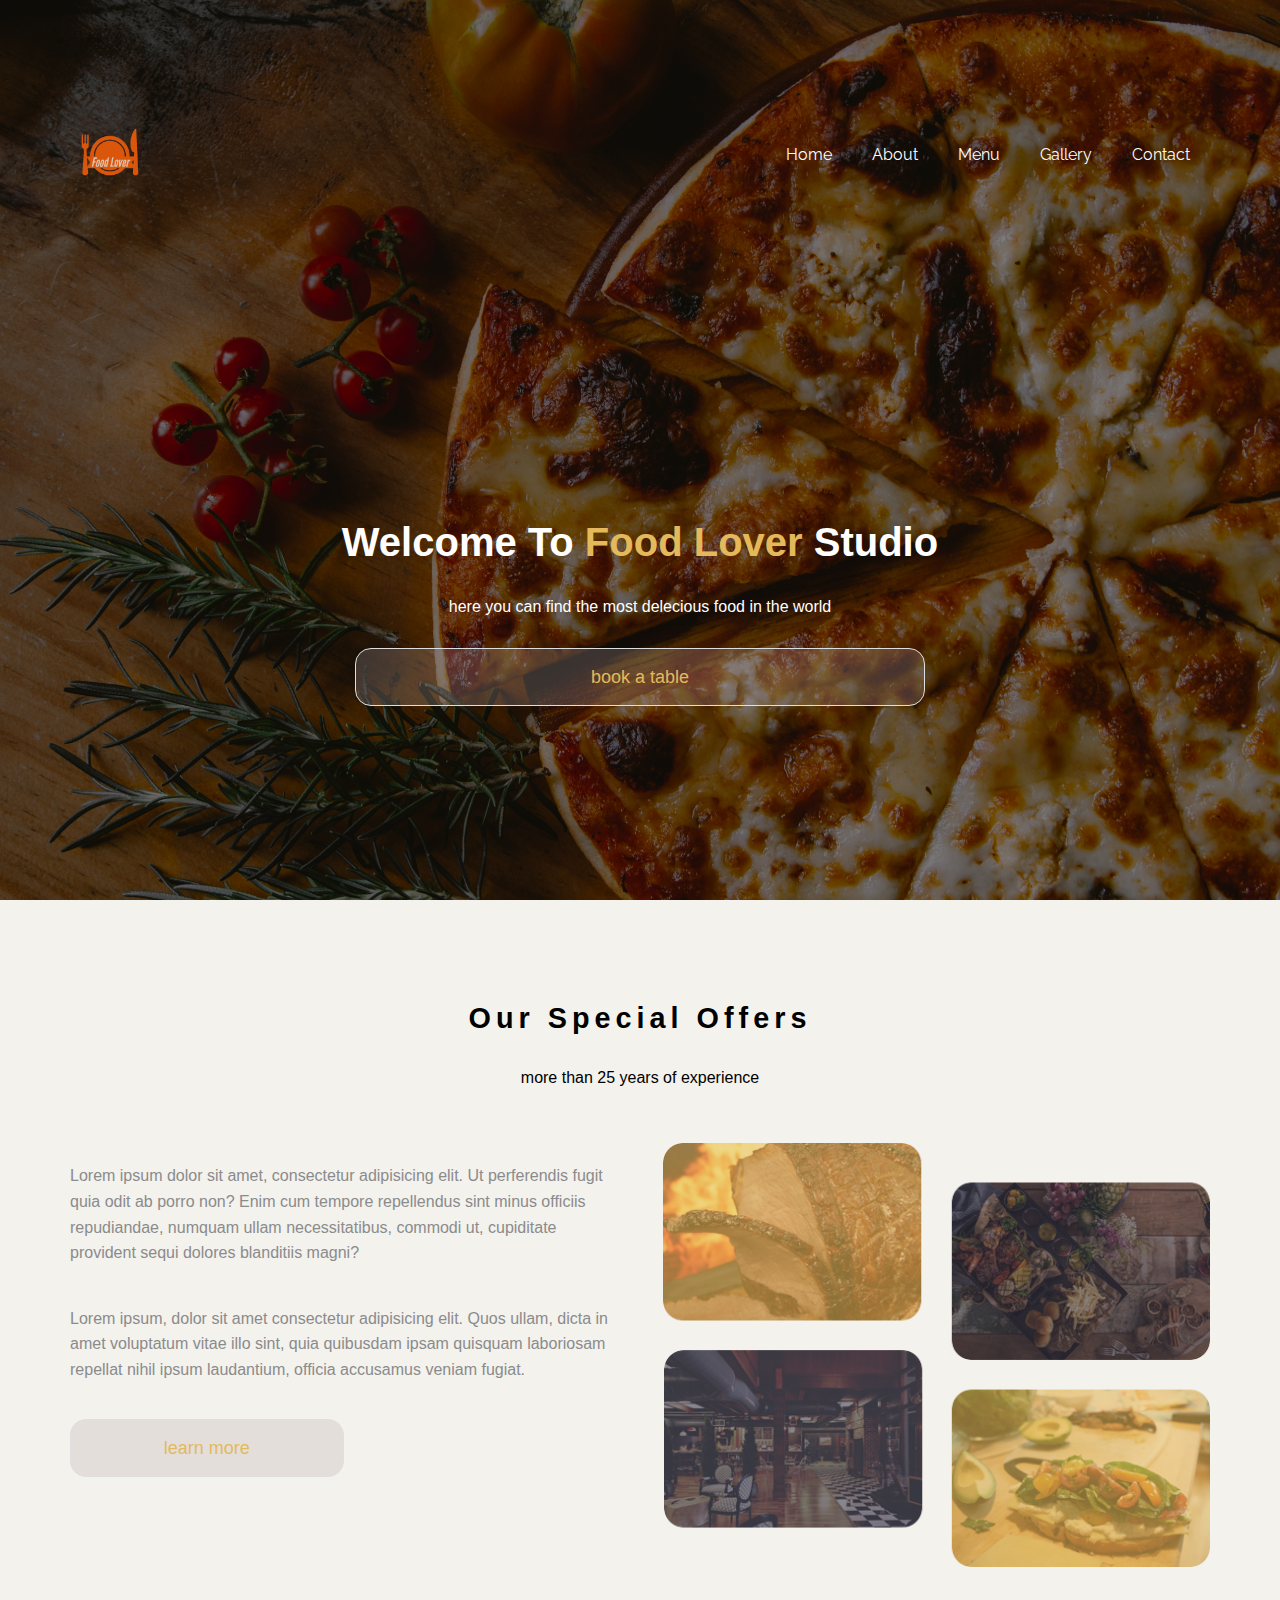
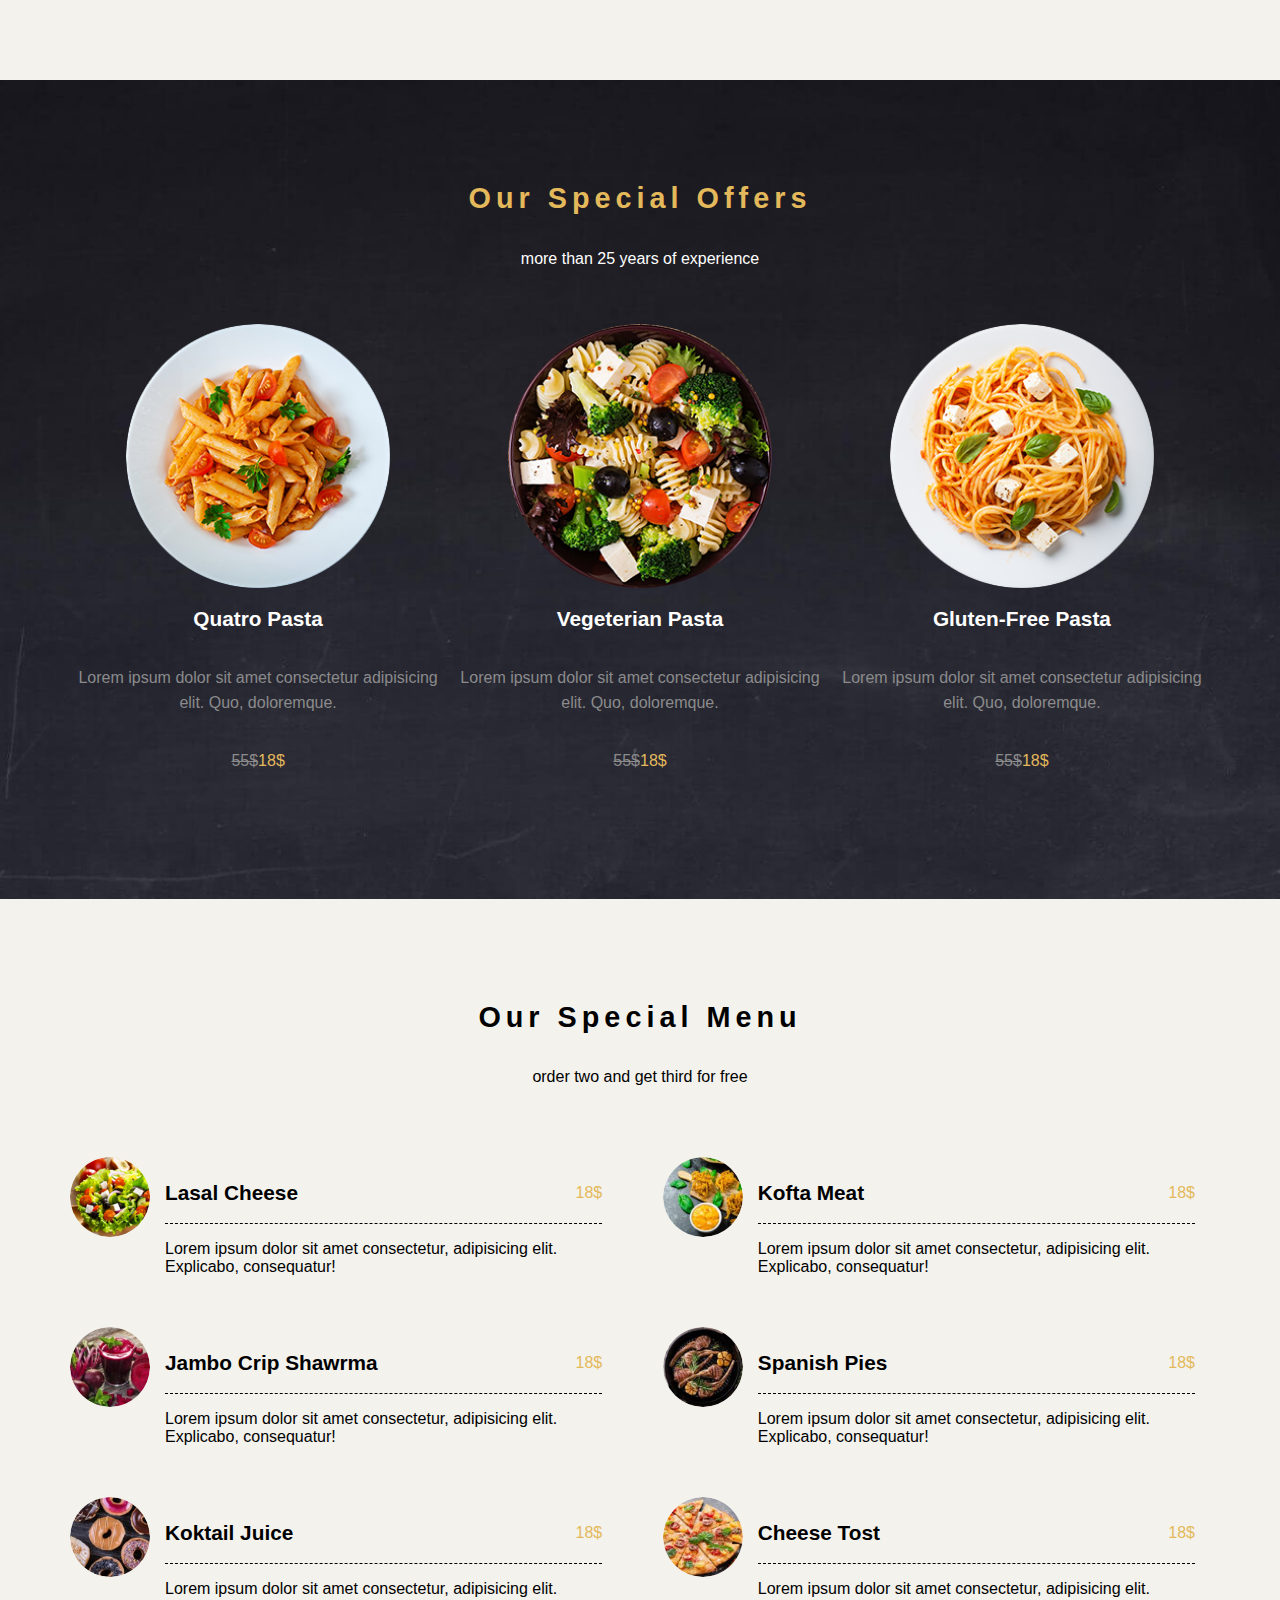
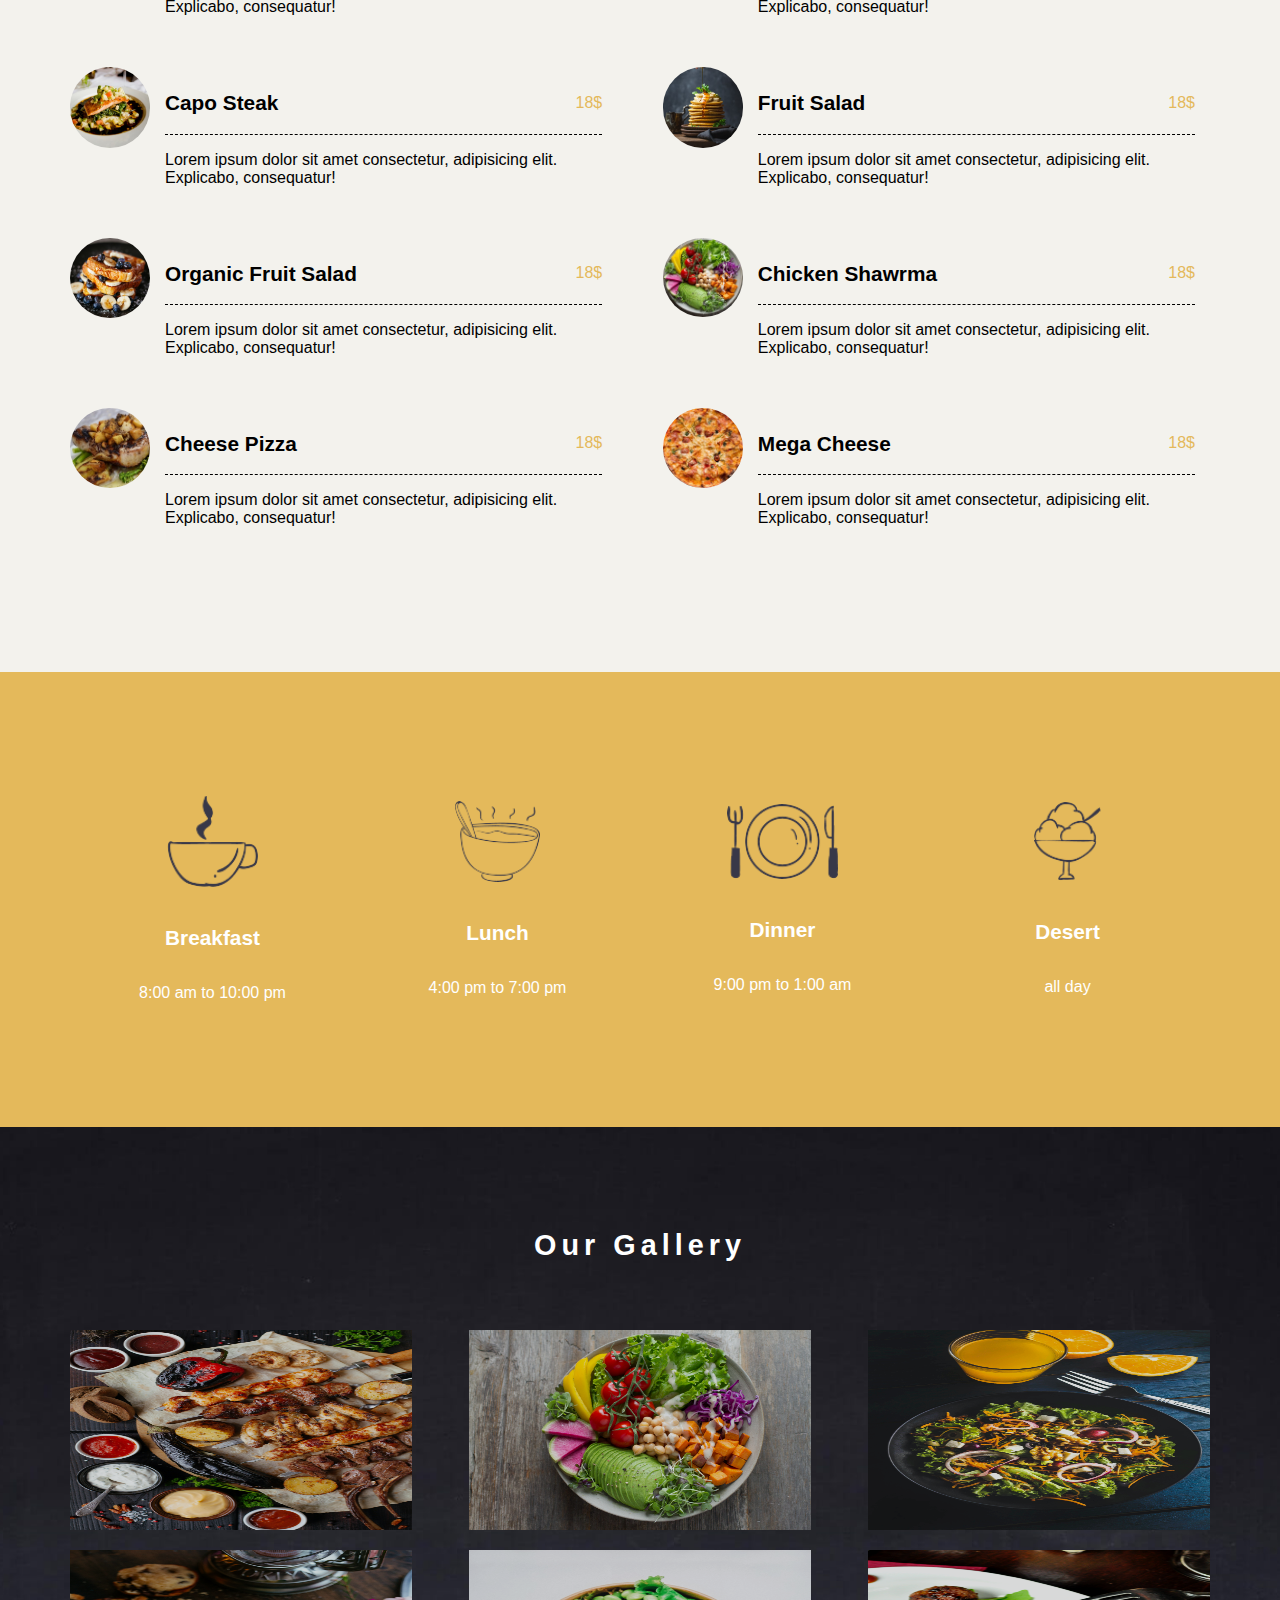
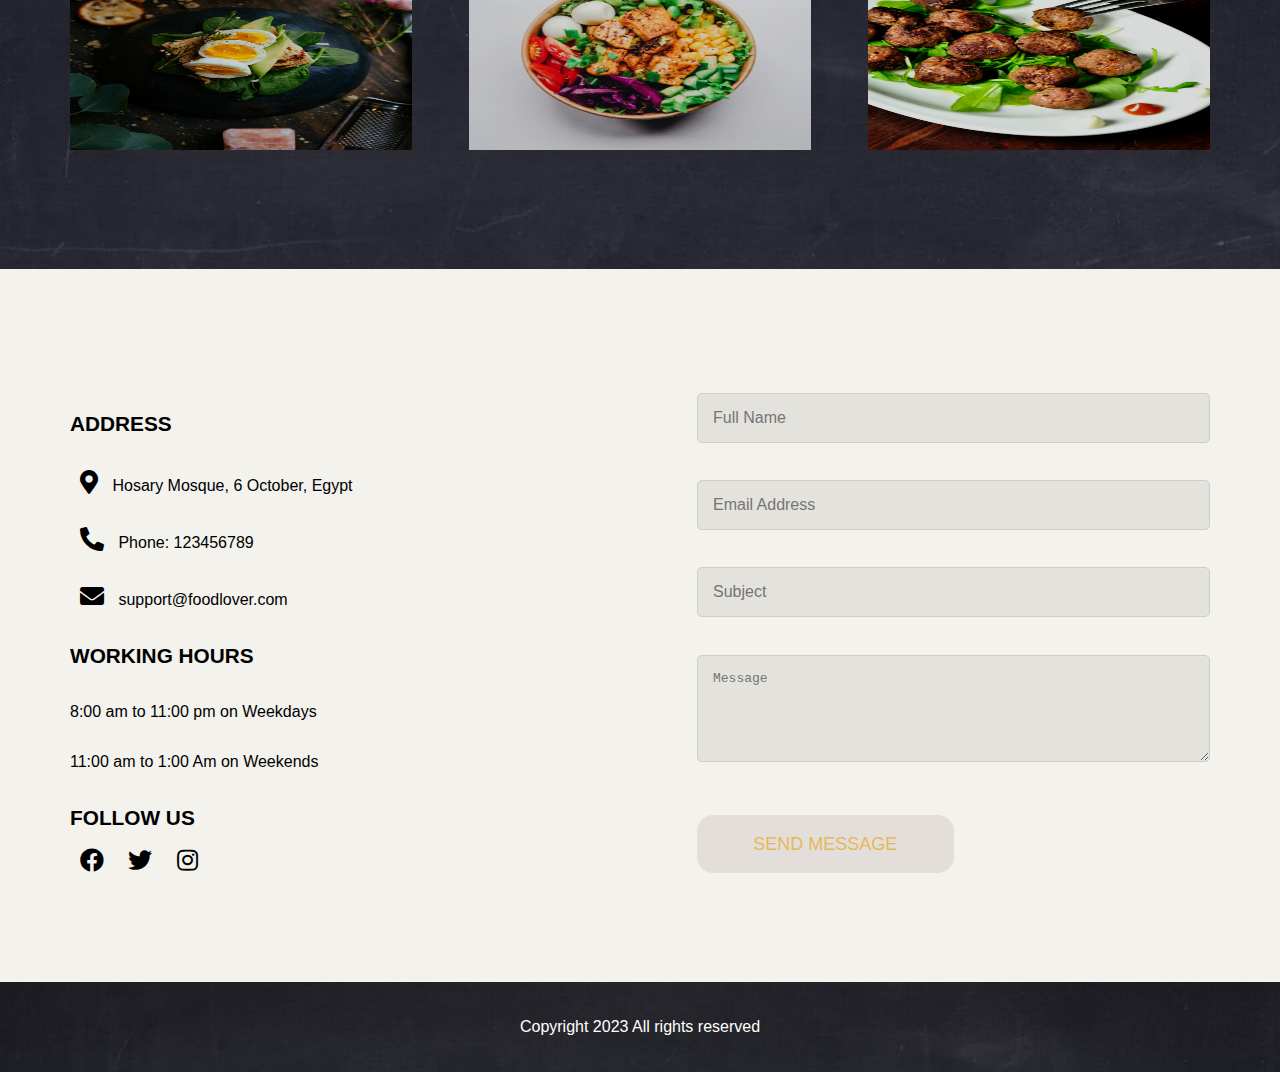
<file: index.html>
<!DOCTYPE html>
<html lang="en">
    <head>
        <meta charset="UTF-8">
        <meta name="viewport" content="width=device-width, initial-scale=1.0">
        <title>Document</title>
        <!----------- css files ----------------->
        <!-- ....... -->
        <link rel="stylesheet" href="css/all.css">
        <!-- ....  -->
        <link rel="stylesheet" href="css/global_and_utilities.css">
        <!-- ...... -->
        <link rel="stylesheet" href="css/style.css">
        <!-- ......  -->
        <link rel="stylesheet" href="css/media.css">
        <!--------------- css files end ----------->
        <!----------- font ----->
        <link rel="preconnect" href="https://fonts.googleapis.com">
        <link rel="preconnect" href="https://fonts.gstatic.com" crossorigin>
        <link href="https://fonts.googleapis.com/css2?family=Baskervville+SC&family=Raleway:ital,wght@0,100..900;1,100..900&display=swap" rel="stylesheet">
    </head>
    <body>
        <!--------------------------- header start  ---------------------------------------->
        <header class="hero-section">
            <div class="container header-container">
                <!-- .......  -->
                <!--------------- nav-div start ----- -->
                <div class="nav-div">
                    <!-- ...  -->
                    <div class="logo">
                        <img src="images/logo.png" alt="">
                    </div>
                    <!-- .... -->
                    <!--- navbar start ---->
                    <nav>
                        <ul>
                            <li class="under-line"><a href="">home</a></li>
                            <li class="under-line"><a href="">about</a></li>
                            <li class="under-line"><a href="">menu</a></li>
                            <li class="under-line"><a href="">gallery</a></li>
                            <li class="under-line"><a href="">contact</a></li>
                        </ul>
                    </nav>
                    <!--- navbar end ---->
                </div>
                <!------- nav-div end ---------->
                <div class="flex-column flex-center">
                    <h1>welcome to <span class="color">food lover</span> studio</h1>
                    <p>here you can find the most delecious food in the world</p>
                    <button class="book-button">book a table</button>
                </div>
            </div>
            <div class="overlay"></div>
        </header>
        <!--------------------------- header end ---------------------------------------->
        <!--------------- section 1 start  ----------------->
        <section class="section-1">
            <div class="container">
                <div class="row-div">
                    <!-- title div start  -->
                    <div class="title">
                        <!-- ... -->
                        <h2>our special offers</h2>
                        <!-- ...  -->
                        <p>more than 25 years of experience</p>
                        <!-- ...  -->
                    </div>
                    <!-- title div end  -->
                    <div class="div-b">
                        <!-- ...... -->
                        <div class="item-div-s1">
                            <p>Lorem ipsum dolor sit amet, consectetur adipisicing elit. Ut perferendis fugit quia odit ab porro non? Enim cum tempore repellendus sint minus officiis repudiandae, numquam ullam necessitatibus, commodi ut, cupiditate provident sequi dolores blanditiis magni?</p>
                            <!--.-->
                            <p>Lorem ipsum, dolor sit amet consectetur adipisicing elit. Quos ullam, dicta in amet voluptatum vitae illo sint, quia quibusdam ipsam quisquam laboriosam repellat nihil ipsum laudantium, officia accusamus veniam fugiat.</p>
                            <!--.-->
                            <button>learn more</button>
                        </div>
                        <!-- ....... -->
                        <div class="item-div-s1">
                            <div>
                                <img src="images/about_img.png" alt="">
                            </div>
                        </div>
                    </div>
                </div>
            </div>
        </section>
        <!--------------- section 1 end  ----------------->
        <!---------------- section2 start  ----------------->
        <section class="section-2">
            <div class="container">
                <div class="row-div">
                    <!-- title-div start -->
                    <div class="title">
                        <!-- ... -->
                        <h2 class="color">our special offers</h2>
                        <!-- ...  -->
                        <p class="p-s2">more than 25 years of experience</p>
                        <!-- ...  -->
                    </div>
                    <!-- title-div end -->
                    <!-- ......................  -->
                    <!---------------- div-b start  ---------------->
                    <div class="div-b">
                        <!-- ..1st item-div start... -->
                        <div class="item-div-s2">
                            <div>
                                <img src="images/offer1.png" alt="">
                            </div>
                            <h3>quatro pasta</h3>
                            <p>Lorem ipsum dolor sit amet consectetur adipisicing elit. Quo, doloremque.</p>
                            <p><del>55$</del><span class="color">18$</span></p>
                        </div>
                        <!-- .... -->
                        <!-- ..2st item-div ... -->
                        <div class="item-div-s2">
                            <div>
                                <img src="images/offer2.png" alt="">
                            </div>
                            <h3>vegeterian pasta</h3>
                            <p>Lorem ipsum dolor sit amet consectetur adipisicing elit. Quo, doloremque.</p>
                            <p><del>55$</del><span class="color">18$</span></p>
                        </div>
                        <!-- ....  -->
                        <!-- 3st item-div -->
                        <div class="item-div-s2">
                            <div>
                                <img src="images/offer3.png" alt="">
                            </div>
                            <h3>gluten-free pasta</h3>
                            <p>Lorem ipsum dolor sit amet consectetur adipisicing elit. Quo, doloremque.</p>
                            <p><del>55$</del><span class="color">18$</span></p>
                        </div>
                        <!-- ....  -->
                    </div>
                    <!--------------------- div-b end  ------------------>
                </div>
            </div>
        </section>
        <!-------------------- section 2 end  -------------->
        <!--------------------------- section 3 start ---------------------------------- -->
        <section class="section-3">
            <div class="container">
                <!---------- row-div start --------------->
                <div class="row-div">
                    <!-- title-div start -->
                    <div class="title">
                        <!-- ... -->
                        <h2>our special menu</h2>
                        <!-- ...  -->
                        <p>order two and get third for free</p>
                        <!-- ...  -->
                    </div>
                    <!-- title-div end -->
                    <!-- ...  -->
                    <!-- div-b start  -->
                    <div class="div-b">
                        <!-- 1st menu item -->
                        <div class="item-div-s3">
                            <!-- item-photo-div -->
                            <div class="item-photo-div">
                                <img src="images/food1.png" alt="">
                            </div>
                            <!--..-->
                            <!-- details-div -->
                            <div class="details-div">
                                <div class="item">
                                    <h3>lasal cheese</h3>
                                    <span class="color">18$</span>
                                </div>
                                <p>Lorem ipsum dolor sit amet consectetur, adipisicing elit. Explicabo, consequatur!</p>
                            </div>
                            <!-- .. -->
                        </div>
                        <!-- 2st menu item -->
                        <div class="item-div-s3">
                            <!-- item-photo-div -->
                            <div class="item-photo-div">
                                <img src="images/food2.png" alt="">
                            </div>
                            <!--..-->
                            <!-- details-div -->
                            <div class="details-div">
                                <div class="item">
                                    <h3>kofta meat</h3>
                                    <span class="color">18$</span>
                                </div>
                                <p>Lorem ipsum dolor sit amet consectetur, adipisicing elit. Explicabo, consequatur!</p>
                            </div>
                            <!-- .. -->
                        </div>
                        <!-- 3st menu item -->
                        <div class="item-div-s3">
                            <!-- item-photo-div -->
                            <div class="item-photo-div">
                                <img src="images/food3.png" alt="">
                            </div>
                            <!--..-->
                            <!-- details-div -->
                            <div class="details-div">
                                <div class="item">
                                    <h3>jambo crip shawrma</h3>
                                    <span class="color">18$</span>
                                </div>
                                <p>Lorem ipsum dolor sit amet consectetur, adipisicing elit. Explicabo, consequatur!</p>
                            </div>
                            <!-- .. -->
                        </div>
                        <!-- 4st menu item -->
                        <div class="item-div-s3">
                            <!-- item-photo-div -->
                            <div class="item-photo-div">
                                <img src="images/food4.png" alt="">
                            </div>
                            <!--..-->
                            <!-- details-div -->
                            <div class="details-div">
                                <div class="item">
                                    <h3>spanish pies</h3>
                                    <span class="color">18$</span>
                                </div>
                                <p>Lorem ipsum dolor sit amet consectetur, adipisicing elit. Explicabo, consequatur!</p>
                            </div>
                            <!-- .. -->
                        </div>
                        <!-- 5st menu item -->
                        <div class="item-div-s3">
                            <!-- item-photo-div -->
                            <div class="item-photo-div">
                                <img src="images/food5.png" alt="">
                            </div>
                            <!--..-->
                            <!-- details-div -->
                            <div class="details-div">
                                <div class="item">
                                    <h3>koktail juice</h3>
                                    <span class="color">18$</span>
                                </div>
                                <p>Lorem ipsum dolor sit amet consectetur, adipisicing elit. Explicabo, consequatur!</p>
                            </div>
                            <!-- .. -->
                        </div>
                        <!-- 6st menu item -->
                        <div class="item-div-s3">
                            <!-- item-photo-div -->
                            <div class="item-photo-div">
                                <img src="images/food6.png" alt="">
                            </div>
                            <!--..-->
                            <!-- details-div -->
                            <div class="details-div">
                                <div class="item">
                                    <h3>cheese tost</h3>
                                    <span class="color">18$</span>
                                </div>
                                <p>Lorem ipsum dolor sit amet consectetur, adipisicing elit. Explicabo, consequatur!</p>
                            </div>
                            <!-- .. -->
                        </div>
                        <!-- 7st menu item -->
                        <div class="item-div-s3">
                            <!-- item-photo-div -->
                            <div class="item-photo-div">
                                <img src="images/food7.jpeg" alt="">
                            </div>
                            <!--..-->
                            <!-- details-div -->
                            <div class="details-div">
                                <div class="item">
                                    <h3>capo steak</h3>
                                    <span class="color">18$</span>
                                </div>
                                <p>Lorem ipsum dolor sit amet consectetur, adipisicing elit. Explicabo, consequatur!</p>
                            </div>
                            <!-- .. -->
                        </div>
                        <!-- 8st menu item -->
                        <div class="item-div-s3">
                            <!-- item-photo-div -->
                            <div class="item-photo-div">
                                <img src="images/food8.jpeg" alt="">
                            </div>
                            <!--..-->
                            <!-- details-div -->
                            <div class="details-div">
                                <div class="item">
                                    <h3>fruit salad</h3>
                                    <span class="color">18$</span>
                                </div>
                                <p>Lorem ipsum dolor sit amet consectetur, adipisicing elit. Explicabo, consequatur!</p>
                            </div>
                            <!-- .. -->
                        </div>
                        <!-- 9st menu item -->
                        <div class="item-div-s3">
                            <!-- item-photo-div -->
                            <div class="item-photo-div">
                                <img src="images/food9.jpeg" alt="">
                            </div>
                            <!--..-->
                            <!-- details-div -->
                            <div class="details-div">
                                <div class="item">
                                    <h3>organic fruit salad</h3>
                                    <span class="color">18$</span>
                                </div>
                                <p>Lorem ipsum dolor sit amet consectetur, adipisicing elit. Explicabo, consequatur!</p>
                            </div>
                            <!-- .. -->
                        </div>
                        <!-- 10st menu item -->
                        <div class="item-div-s3">
                            <!-- item-photo-div -->
                            <div class="item-photo-div">
                                <img src="images/food10.jpeg" alt="">
                            </div>
                            <!--..-->
                            <!-- details-div -->
                            <div class="details-div">
                                <div class="item">
                                    <h3>chicken shawrma</h3>
                                    <span class="color">18$</span>
                                </div>
                                <p>Lorem ipsum dolor sit amet consectetur, adipisicing elit. Explicabo, consequatur!</p>
                            </div>
                            <!-- .. -->
                        </div>
                        <!-- 11st menu item -->
                        <div class="item-div-s3">
                            <!-- item-photo-div -->
                            <div class="item-photo-div">
                                <img src="images/food11.jpeg" alt="">
                            </div>
                            <!--..-->
                            <!-- details-div -->
                            <div class="details-div">
                                <div class="item">
                                    <h3>cheese pizza</h3>
                                    <span class="color">18$</span>
                                </div>
                                <p>Lorem ipsum dolor sit amet consectetur, adipisicing elit. Explicabo, consequatur!</p>
                            </div>
                            <!-- .. -->
                        </div>
                        <!-- 12st menu item -->
                        <div class="item-div-s3">
                            <!-- item-photo-div -->
                            <div class="item-photo-div">
                                <img src="images/food12.jpeg" alt="">
                            </div>
                            <!--..-->
                            <!-- details-div -->
                            <div class="details-div">
                                <div class="item">
                                    <h3>mega cheese</h3>
                                    <span class="color">18$</span>
                                </div>
                                <p>Lorem ipsum dolor sit amet consectetur, adipisicing elit. Explicabo, consequatur!</p>
                            </div>
                            <!-- .. -->
                        </div>
                    </div>
                    <!-- div-b end  -->
                </div>
                <!------------ row-div end  -------------->
            </div>
        </section>
        <!-- ............... -->
        <!-------------- section-4-start --------------->
        <section class="section-4">
            <div class="container">
                <div class="div-b">
                    <div class="item-div-s4">
                        <!-- .. -->
                        <div class="item-photo-s4">
                            <img src="images/breckfastIcon.png" alt="">
                        </div>
                        <!-- ... -->
                        <h3>breakfast</h3>
                        <!-- ... -->
                        <p>8:00 am to 10:00 pm</p>
                    </div>
                    <!-- ......2nd item................. -->
                    <div class="item-div-s4">
                        <!-- .. -->
                        <div class="item-photo-s4">
                            <img src="images/lunchIcon.png" alt="">
                        </div>
                        <!-- ... -->
                        <h3>lunch</h3>
                        <!-- ... -->
                        <p>4:00 pm to 7:00 pm</p>

                    </div>
                    <!-- ........3nd item............... -->
                    <div class="item-div-s4">
                        <!-- .. -->
                        <div class="item-photo-s4">
                            <img src="images/dinnerIcon.png" alt="">
                        </div>
                        <!-- ... -->
                        <h3>dinner</h3>
                        <!-- ... -->
                        <p>9:00 pm to 1:00 am</p>

                    </div>
                    <!-- ........4nd item............... -->
                    <div class="item-div-s4">
                        <!-- .. -->
                        <div class="item-photo-s4">
                            <img src="images/dessertIcon.png" alt="">
                        </div>
                        <!-- ... -->
                        <h3>desert</h3>
                        <!-- ... -->
                        <p>all day</p>
                    </div>
                    <!-- ........ -->
                </div>
            </div>
        </section>
        <!-------------- section-4-end --------------->
        <!-- .......  -->
        <!------------- section 5 end  --------------->
        <section class="section-5">
            <div class="container">
                <div class="row-div">
                    <div class="title">
                        <!-- .... -->
                        <h2>our gallery</h2>
                        <!-- .... -->
                    </div>
                    <div class="div-b">
                        <div class="item-div-s5">
                            <img src="images/gallery1.jpeg" alt="">
                            <div class="overlay"></div>
                        </div>
                        <!-- ......2nd item-div -->
                        <div class="item-div-s5">
                            <img src="images/gallery2.jpeg" alt="">
                            <div class="overlay"></div>
                        </div>
                        <!-- ....3nd item-div ---->
                        <div class="item-div-s5">
                            <img src="images/gallery3.jpeg" alt="">
                            <div class="overlay"></div>
                        </div>
                        <!-- ....4nd item-div ---->
                        <div class="item-div-s5">
                            <img src="images/gallery4.jpeg" alt="">
                            <div class="overlay"></div>
                        </div>
                        <!-- ....5nd item-div ---->
                        <div class="item-div-s5">
                            <img src="images/gallery5.jpeg" alt="">
                            <div class="overlay"></div>
                        </div>
                        <!-- ....6nd item-div ---->
                        <div class="item-div-s5">
                            <img src="images/gallery6.jpeg" alt="">
                            <div class="overlay"></div>
                        </div>
                    </div>
                </div>
            </div>
        </section>
        <!------------- section 5 end  --------------->  
        <section class="section-6">
            <div class="container">
                <div class="div-b contact">
                    <div class="contact-info">
                        <div>
                            <h3>ADDRESS</h3>
                            <p><i class="fas fa-map-marker-alt"></i> Hosary Mosque, 6 October, Egypt</p>
                            <p><i class="fas fa-phone-alt"></i> Phone: 123456789</p>
                            <p><i class="fas fa-envelope"></i> support@foodlover.com</p>
                        </div>
                        <div>
                            <h3>WORKING HOURS</h3>
                            <p>8:00 am to 11:00 pm on Weekdays</p>
                            <p>11:00 am to 1:00 Am on Weekends</p>
                        </div>
                        <div>
                            <h3>FOLLOW US</h3>
                            <a href="#"><i class="fab fa-facebook"></i></a>
                            <a href="#"><i class="fab fa-twitter"></i></a>
                            <a href="#"><i class="fab fa-instagram"></i></a>
                        </div>
                    </div>
                    <form>
                        <input type="text" name="Name" id="name" placeholder="Full Name">
                        <input type="email" name="email" id="email" placeholder="Email Address">
                        <input type="text" name="subject" id="subject" placeholder="Subject">
                        <textarea name="message" id="message" cols="30" rows="5" placeholder="Message"></textarea>
                        <button type="submit" class="btn btn-third">SEND MESSAGE</button>
                    </form>
                </div>
            </div>
        </section>
        <!-- ..............section-6 end        -->
        <footer id="footer">
            <p>Copyright 2023 All rights reserved</p>
        </footer>
    </body>
</html>
</file>
<file: css/global_and_utilities.css>
/* Global Styles */
:root{
    --main-color:#e4b95b;
    --secondary-color:#f3f2ed ;
    --section-padding: 60px;
    --section-background: #f6f6f6;
    --main-duration: 0.5s;
  }
    * {
      -webkit-box-sizing: border-box;
      -moz-box-sizing: border-box;
      box-sizing: border-box;
      /* border: solid black; */
  }
  body{
      font-family: 'Work Sans', sans-serif;
      position: relative;
      /* overflow: hidden; */
    }
  html {
      scroll-behavior: smooth;
    }
  
*, *::after, *::before {
    margin: 0;
    padding: 0;
    box-sizing: border-box;
}

/* End Of Global Styles*/
/* GLobal Elements Styles*/
h1 {
    font-size: 2.5rem;
    line-height: 1.2;
    text-transform: capitalize;
}
h1,p,h2,h3 {
    padding: 1rem 0;
}

h2 {
    font-size: 1.8rem;
    line-height: 1.3;
    letter-spacing: 5px;
    text-transform: capitalize;
}
/* h1 , h2 {
    text-align: center;
    text-transform: capitalize;
} */
h3 {
    font-size: 1.3rem;
    line-height: 1.4;
    text-transform: capitalize;
}
a {
    text-decoration: none;
    text-transform:capitalize;
    transition: all 0.3s ease-in-out;
    color: rgb(255, 255, 255);
}
ul {
    display: flex;
}
li {
    list-style: none;
    padding:15px;
    margin: 0 5px;
    position: relative;
}
.under-line::before {
    content: '';
    width: 100%;
    height: 2px;
    position: absolute;
    left:0;
    bottom: 0;
    background-color: var(--main-color);
    visibility: hidden;
}
.under-line:hover::before {
    visibility: visible;
}
/* CSS */
button {
  align-items: center;
  background-color: rgba(181, 168, 168, 0.26);
  border: 1px solid #DFDFDF;
  border-radius: 16px;
  box-sizing: border-box;
  color: var(--main-color);
  cursor: pointer;
  display: flex;
  font-family: Inter, sans-serif;
  font-size: 18px;
  justify-content: center;
  line-height: 28px;
  max-width: 100%;
  padding: 14px 22px;
  text-decoration: none;
  transition: all .2s;
  user-select: none;
  -webkit-user-select: none;
  touch-action: manipulation;
  width: 50%;
  margin-top: 1rem;
}
i {
    color: black;
    font-size: 1.5rem;
    padding: 0 10px;
}
button:active,
button:hover {
  outline: 0;
}

button:hover {
  background-color: #FFFFFF;
  border-color: rgba(0, 0, 0, 0.19);
}
button:hover {
    background-color: #333;
}

img {
    width: 100%;
    height: 100%;
}
.color {
    color: var(--main-color);
}
/* End Of Global Elements Styles*/
section {
    padding: 1.25rem 0;
    width: 100%;
    position: relative;
    overflow-x: hidden;
}
/* End Of Global Section Styles*/
.container {
    width: 85%;
    height: 100%;
    padding: 4rem 0;
    margin:0 auto;
    /* border: solid red; */
    position: relative;
    z-index: 5;
}
/* Overlay*/
.overlay {
    position: absolute;
    top: 0;
    left: 0;
    width: 100%;
    height: 100%;
    background-color: rgba(0, 0, 0, 0.5);
    z-index: 0;
}
/* End of Overlay*/
.item-div-s1 {
    width: 48%;
}
.item-div-s1 > p {
    line-height: 1.6;
    font-weight: 500;
    padding: 20px 0;
    color: #8b8b8c;
}
/* Grid Row Styles */
.row-div {
    display: flex;
    flex-direction: column;
    align-items: center;
}
/* End Of Cards Styles*/
.div-b {
    width: 100%;
    display: flex;
    flex-wrap: wrap;
    justify-content: space-between;
    padding: 10px 0;
    margin: 30px 0 15px 0;
}
.item-div-s3 {
    display: flex;
    flex-wrap: wrap;
    width: 48%;
    padding: 15px 0;
}
.item-div-s3 img {
    /* display: block; */
    border-radius: 50%;
    width: 80px;
    height: auto;
}
/* ....... */
/* .item-photo-div {
    width: 100px; 
     height: 100px;
    border-radius: 50%;
} */

.details-div {
    flex: 1;
    padding: 5px 15px;
}
.item {
    display: flex;
    justify-content: space-between;
    align-items: center;
    border-bottom: dashed black .1px;
}
div .row-div>.title > p{
    text-align: center;
}
/* ... */
.item-div-s4 {
    width: 25%;
    display: flex;
    flex-direction: column;
    align-items: center;
    justify-content: center;
}
/* ...... */
.item-div-s2 {
    width: 33%;
    display: flex;
    flex-direction: column;
    align-items: center;
    color: white;
}
.item-div-s2 > p {
    color: #8b8b8c;
    line-height: 1.6;
    font-weight: 500;
    text-align: center;
}
/* Flex utilities*/
.item-div-s5 {
    width:30%;
    height: 200px;
    position: relative;
    margin: 10px 0;
}
.item-div-s5 .overlay {
    opacity: .3;
}
.item-div-s5:hover .overlay {
    display:none;
}
.flex {
    display: flex;
}

.flex-1 {
    flex: 1;
}

.flex-no-wrap {
    flex-wrap: nowrap;
}

.flex-column {
    display: flex;
    flex-direction: column;
}

.flex-center {
    justify-content: center;
    align-items: center;
}

.flex-between {
    justify-content: space-between;
}

.flex-around {
    justify-content: space-around;
    align-items: center;
}


/* End of Flex utilities*/


/* Border and outline utilities*/
/* .border {
    border: 1px solid #e8631c;
}

.rounded {
    border-radius: 0.5rem;
}

.rounded-top {
    border-top-left-radius: 0.5rem;
    border-top-right-radius: 0.5rem;
}

.rounded-bottom {
    border-bottom-left-radius: 0.5rem;
    border-bottom-right-radius: 0.5rem;
}

.rounded-left {
    border-top-left-radius: 0.5rem;
    border-bottom-left-radius: 0.5rem;
}

.rounded-right {
    border-top-right-radius: 0.5rem;
    border-bottom-right-radius: 0.5rem;
}
.center {
    margin: 0 auto;
}
.center * {
    text-align: center;
    margin: 0 auto;
}
.position-center {
    position: absolute;
    top: 50%;
    left: 50%;
    transform: translate(-50%,-50%);
} */
/* End of Border and outline utilities*/

/*
================================
End of Utility Classes
================================
*/
</file>
<file: css/style.css>
.hero-section {
    background: url(../images/home_bg.jpeg) no-repeat center / cover padding-box;
}
header {
    position: relative; /* تحديد الـ position لتفعيل z-index */
    height: 100vh;
    
    /* z-index: 10; */
}
header  {
    color: white;
}
.header-container {
    display: grid;
    grid-template-rows: 20vh 80vh;
}
.nav-div {
    display: flex;
    justify-content: space-between;
    align-items: center;
    font-family: "Raleway", sans-serif;
}
.logo {
    width: 80px;
}
/* .............header end  ..................*/
/* ......... */
.section-2 ,.section-5,footer {
    background:url(../images/offer-background.jpg) no-repeat center center /cover padding-box;
}
/* ......... */
.section-1,.section-3,.section-6{
    background-color: var(--secondary-color);
}
/* ... */
.p-s2 {
    color: white;
}
.section-4 {
    background-color:var(--main-color) ;
    color: white;
}
.item-photo-s4 {
    margin-bottom: 20px;
}
/* ....... */
.section-5 h2,footer {
    color: white;
}
.contact-info ,form {
    width: 45%;
}
.contact-info, form {
    width: 45%;
}
form {
    display: flex;
    flex-direction: column;
    justify-content: space-between;
}

form input, form textarea {
    width: 100%;
    padding: 15px;
    margin-bottom: 10px;
    border: 1px solid #ccc;
    border-radius: 5px;
    font-size: 1em;
    background-color: rgb(227, 226, 221);
}
footer {
    display: flex;
    justify-content: center;
    padding: 20px 0;
}
</file>
<file: css/media.css>
@media (min-width: 1400px){
    .container {
        width: 1340px;
    }
}
/* ...  */
@media (min-width: 1200px) and (max-width: 1400px) {
    .container {
        width: 1140px;
    }
}
/* ...  */
@media (min-width: 992px) and (max-width: 1200px) {
    .container {
        width: 960px;
    }
    .item-div-s2 {
        width: 30%;
    }
}
/* ....... */
@media (max-width: 992px) {
    .container {
        width: 750px;
    }
    .item-div-s2 {
        width: 27%;
    }
    .item-div-s3{
        width: 100%;
    }
    .item-div-s5 {
        width: 45%;
    }
    .contact {
        flex-direction: column;
        gap: 7vh;
    }
    .contact-info , form {
        width: 100%;
    }
    button {
        font-size: 20px;
        min-width: 200px;
        padding: 14px 16px;
    }
}
/* ....... */
@media (max-width :768px) {
    :root {
        font-size: 14px;
    }
    h1 {
        font-size: 2rem;
    }
    p {
        font-size: 1.2rem;
    }
    /* h2 {
        font-size: 1.6rem;
    } */
    .container {
        width: 576px;
    }
    .nav-div {
        flex-direction: column;
        align-items: center;
        justify-content: space-evenly;
    }
    .item-div-s2,.item-div-s4 ,.item-div-s1 ,.item-div-s5  {
        width:100%;
        margin-bottom: 5vh;
    }
}
/* ....  */
@media (max-width :576px) {
    .container {
        width: 85%;
    }
    .item-div-s1 {
        width: 100%;
        margin-bottom: 7vh;
    }
   
}
</file>
